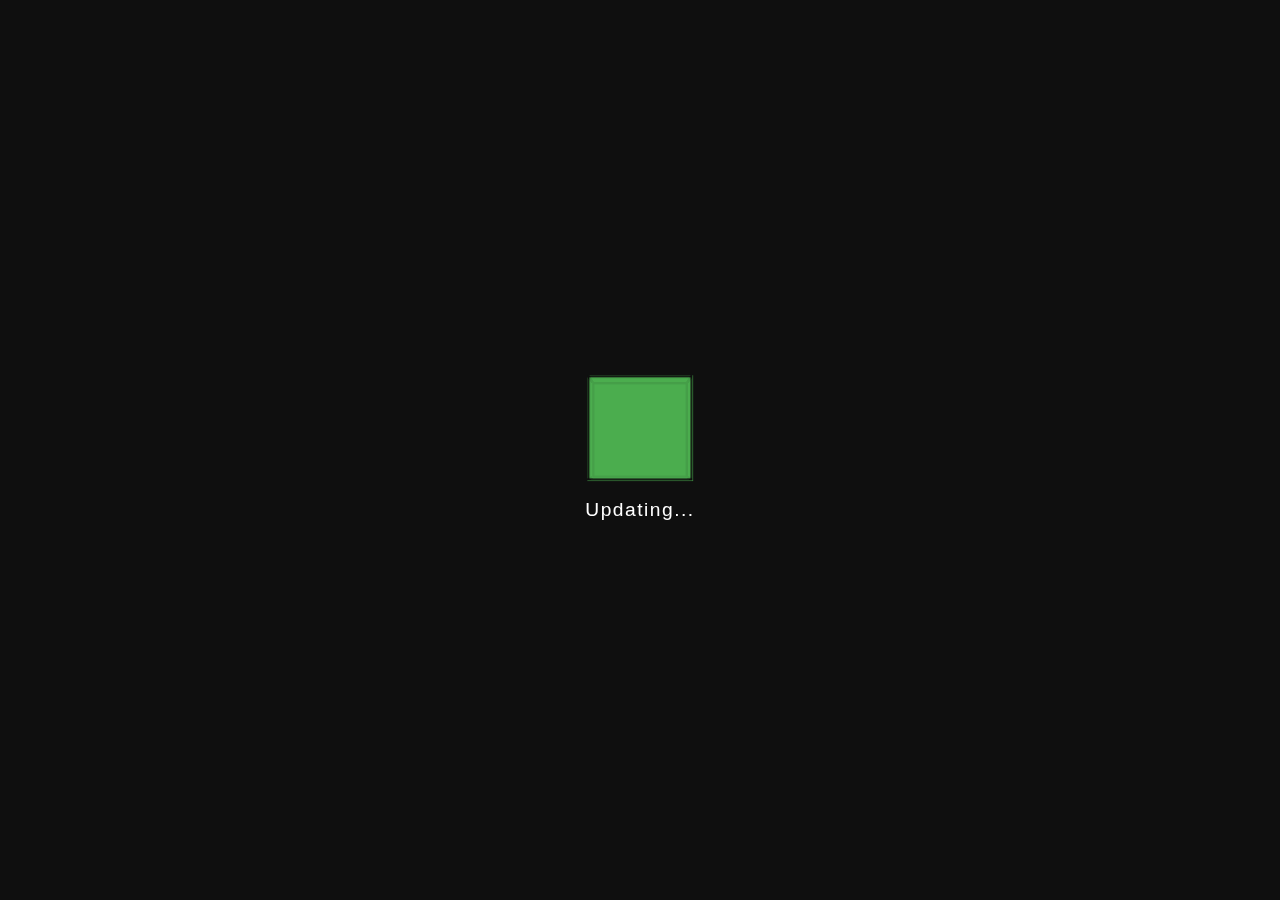
<file: index.html>
<!DOCTYPE html>
<html lang="en">
<head>
  <meta charset="UTF-8">
  <meta name="viewport" content="width=device-width, initial-scale=1.0">
  <title>updating...</title>
  <style>
    * {
      margin: 0;
      padding: 0;
      box-sizing: border-box;
    }
    
    body {
      display: flex;
      align-items: center;
      justify-content: center;
      min-height: 100vh;
      background: #0f0f0f;
      color: #ffffff;
      font-family: Arial, sans-serif;
      overflow: hidden;
    }
    
    .loader-container {
      perspective: 1000px;
      display: flex;
      flex-direction: column;
      align-items: center;
      justify-content: center;
      text-align: center;
    }

    .loader {
      width: 100px;
      height: 100px;
      transform-style: preserve-3d;
      animation: spin 2s infinite linear;
    }

    .loader div {
      position: absolute;
      width: 100px;
      height: 100px;
      background-color: #4CAF50;
      border: 2px solid #0f0f0f;
      opacity: 0.9;
    }

    .loader .front  { transform: rotateY(0deg) translateZ(50px); }
    .loader .back   { transform: rotateY(180deg) translateZ(50px); }
    .loader .left   { transform: rotateY(-90deg) translateZ(50px); }
    .loader .right  { transform: rotateY(90deg) translateZ(50px); }
    .loader .top    { transform: rotateX(90deg) translateZ(50px); }
    .loader .bottom { transform: rotateX(-90deg) translateZ(50px); }

    @keyframes spin {
      0% { transform: rotateX(0deg) rotateY(0deg); }
      100% { transform: rotateX(360deg) rotateY(360deg); }
    }

    .loading-text {
      margin-top: 20px;
      font-size: 1.2em;
      letter-spacing: 1.5px;
      color: #ffffff;
    }
  </style>
</head>
<body>
    <div class="loader-container">
        <div class="loader">
            <div class="front"></div>
            <div class="back"></div>
            <div class="left"></div>
            <div class="right"></div>
            <div class="top"></div>
            <div class="bottom"></div>
        </div>
        <div class="loading-text">Updating...</div>
  </div>
</body>
</html>
</file>
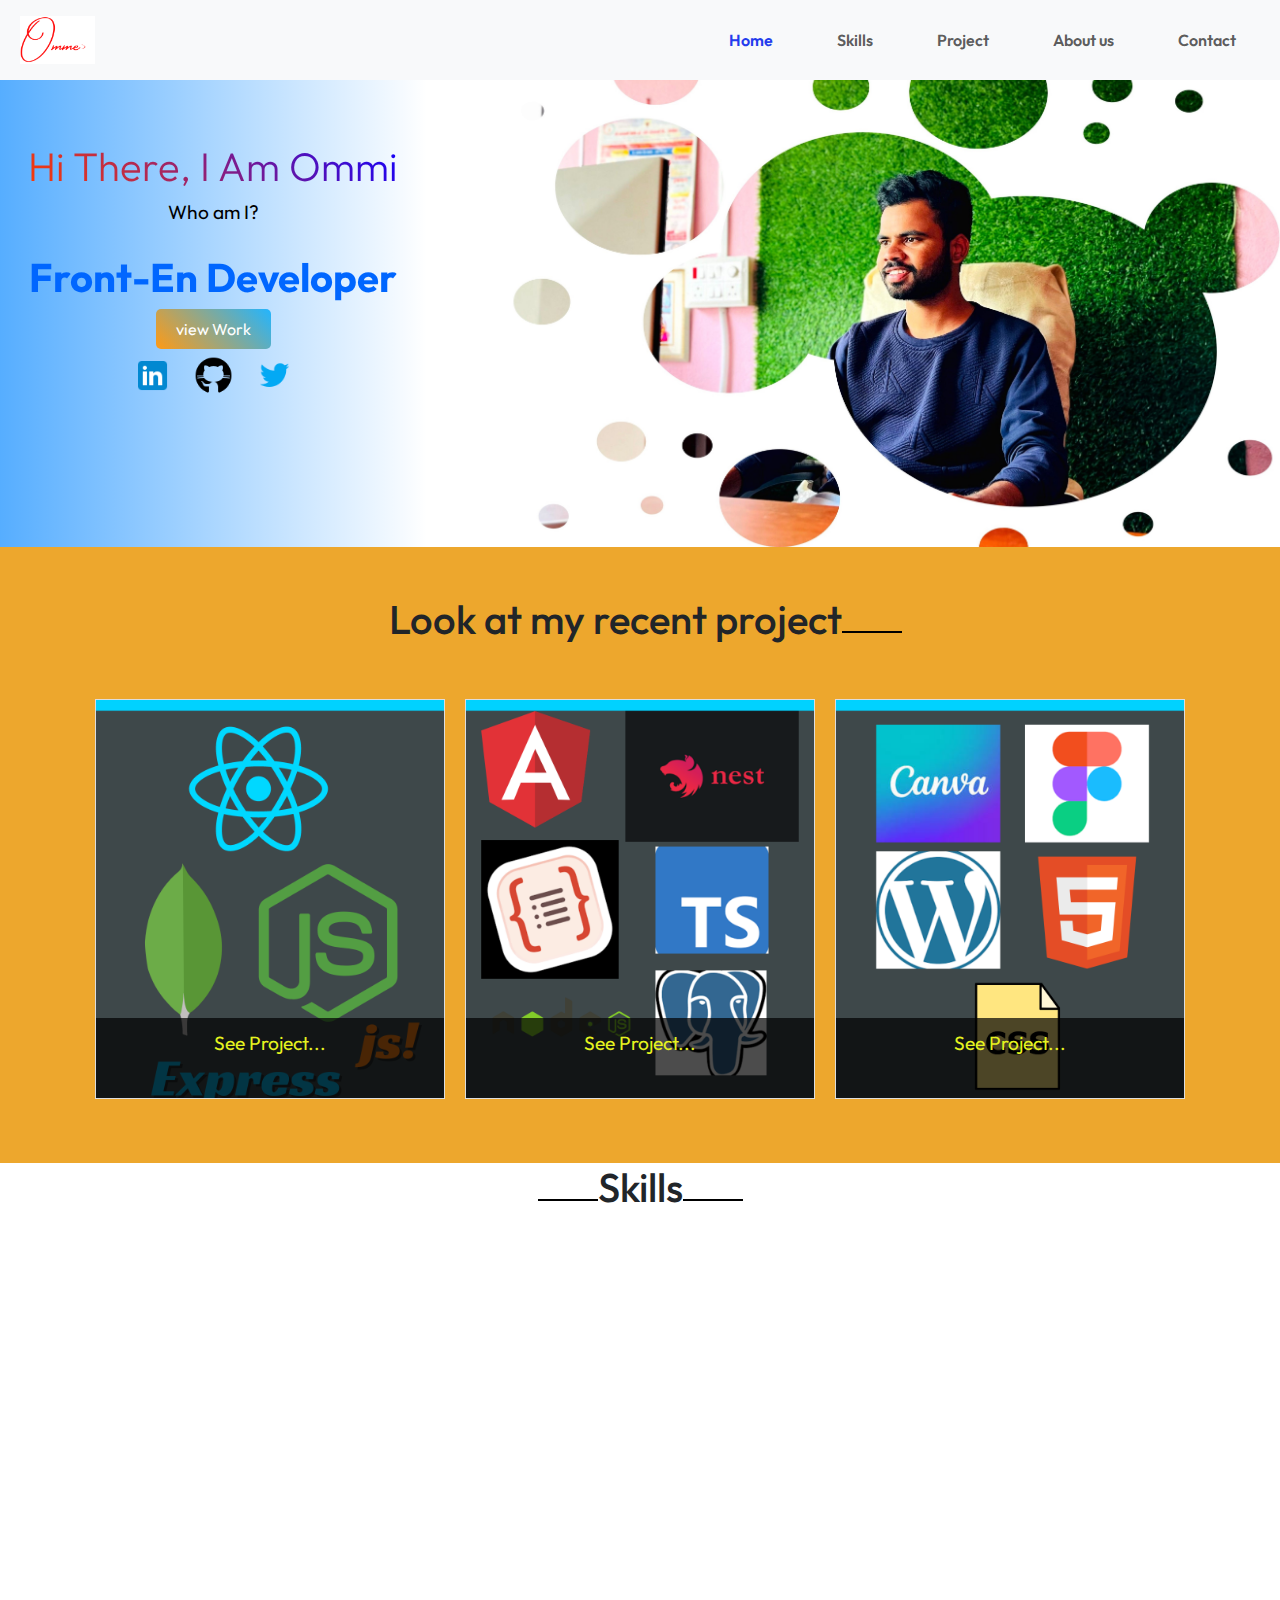
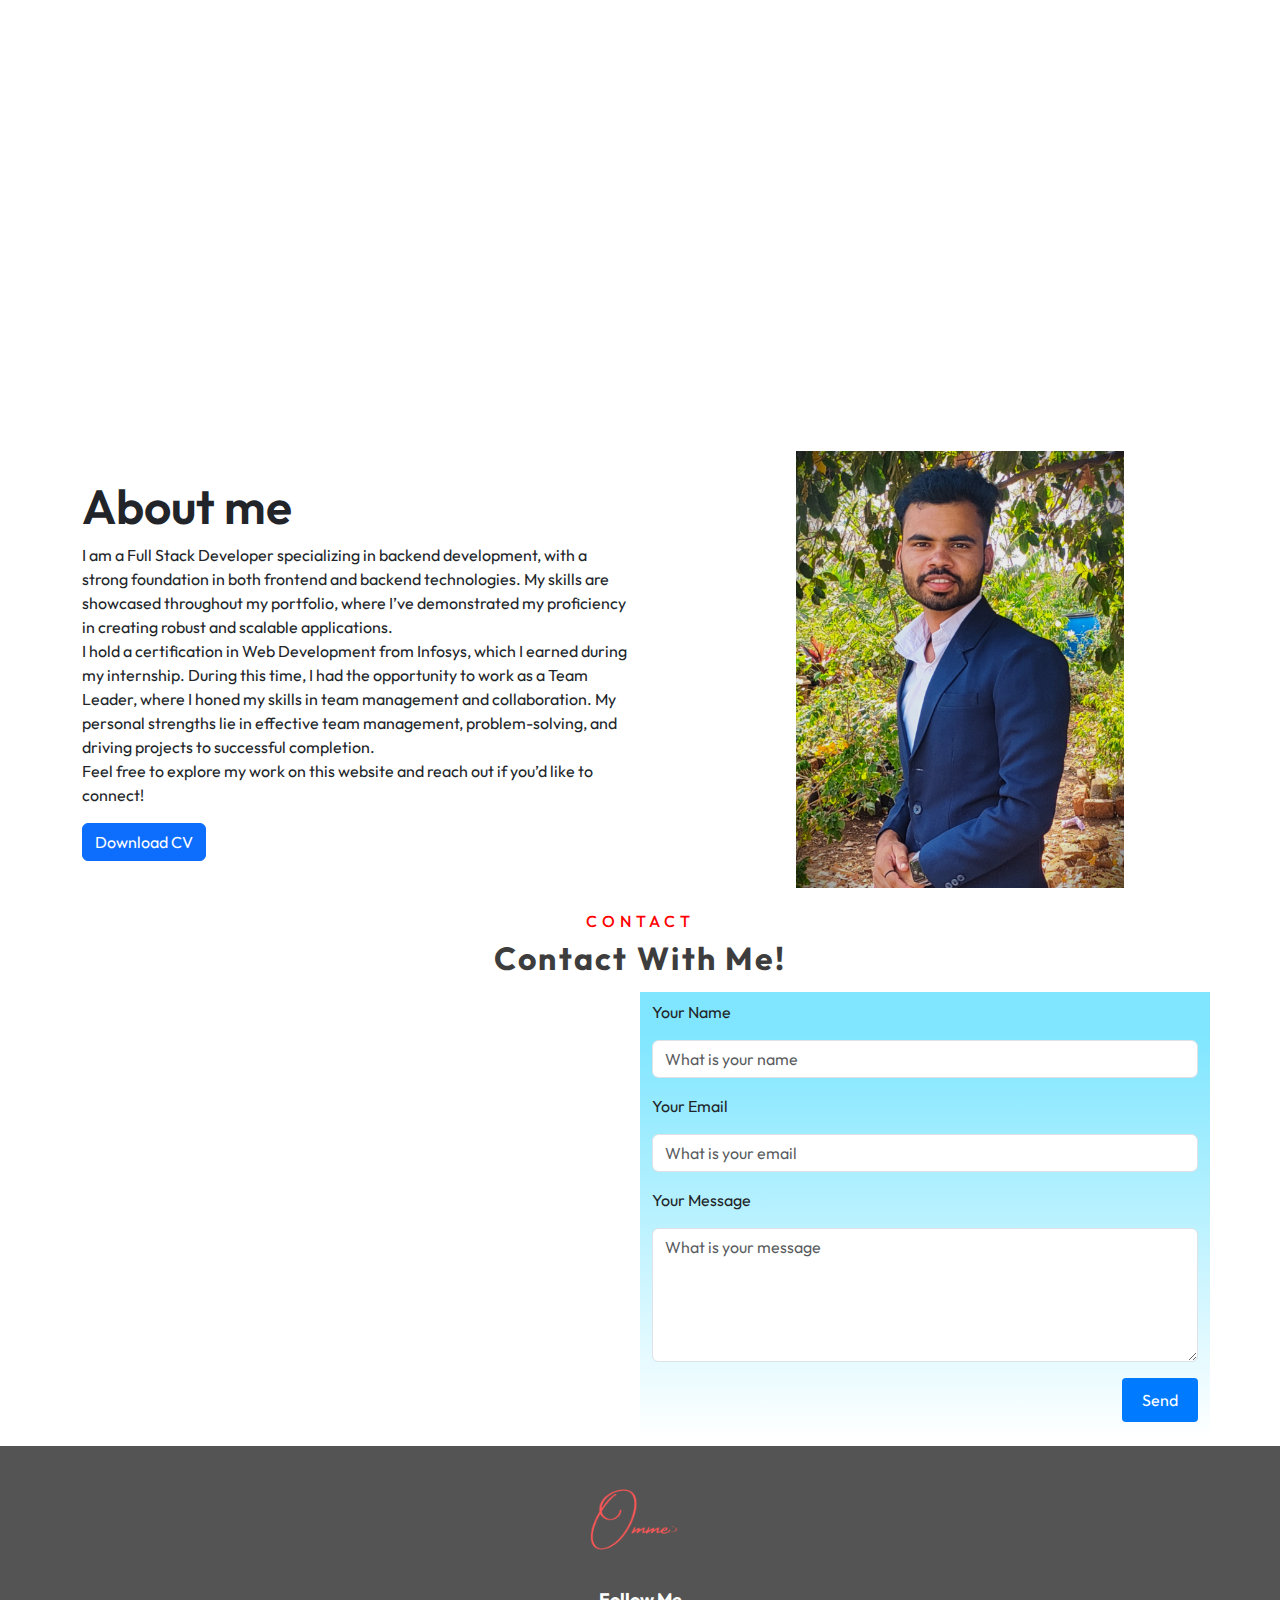
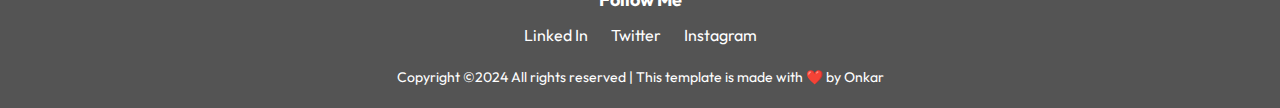
<file: index2.html>
<!DOCTYPE html>
<html lang="en">

<head>
  <meta charset="UTF-8">
  <meta name="viewport" content="width=device-width, initial-scale=1.0">
  <title>Onkar Nakate</title>
  <link href="https://cdn.jsdelivr.net/npm/bootstrap@5.3.3/dist/css/bootstrap.min.css" rel="stylesheet"
    integrity="sha384-QWTKZyjpPEjISv5WaRU9OFeRpok6YctnYmDr5pNlyT2bRjXh0JMhjY6hW+ALEwIH" crossorigin="anonymous">
  <link rel="stylesheet" href="css/home.css">
  <link rel="stylesheet" href="css/navbar.css">
  <link rel="stylesheet" href="css/skills.css">
  <link rel="stylesheet" href="css/project.css">
  <link rel="stylesheet" href="css/footer.css">
  <link rel="stylesheet" href="css/contact.css">


</head>

<body>
  <nav class="navbar navbar-expand-lg bg-body-tertiary fixed-top">
    <div class="container-fluid">
      <a class="navbar-brand" href="#"><img src="img/Omme1.png" alt="" style="width: 15%;"></a>
      <button class="navbar-toggler" type="button" data-bs-toggle="collapse" data-bs-target="#navbarSupportedContent"
        aria-controls="navbarSupportedContent" aria-expanded="false" aria-label="Toggle navigation">
        <span class="navbar-toggler-icon"></span>
      </button>
      <div class="collapse navbar-collapse" id="navbarSupportedContent">
        <ul class="navbar-nav ms-auto mb-2 mb-lg-0">
          <li class="nav-item">
            <a class="nav-link active" aria-current="page" href="#">Home</a>
          </li>
          <!-- <li class="nav-item">
            <a class="nav-link" href="#">Service</a>
          </li> -->
          <li class="nav-item">
            <a class="nav-link" href="#skills">Skills</a>
          </li>
          <li class="nav-item">
            <a class="nav-link" href="#project">Project</a>
          </li>
          <li class="nav-item">
            <a class="nav-link" href="#about-us">About us</a>
          </li>
          <li class="nav-item">
            <a class="nav-link" href="#contact">Contact</a>
          </li>
        </ul>
      </div>
    </div>
  </nav>



    <div class="container-fluid home">
      <div class="row mobile-margin">
        <div class="col-md-4 home-info">
          <div class="text">
            <h1 class="display-3 gradient-text text-animate">Hi There, I Am Ommi</h1>
            <p class="small-text  text-animate">Who am I?</p>
          </div>
          <div>
            <p id="typewriter" class="big-text display-2 gradient-text2"></p>
          </div>
          <div>
          <a href="pdf/Onkar Nakate - Resume.pdf" class="cv" style="text-decoration: none;">view Work</a>
          </div>
          <div class="social-network">
            <li>
              <a href="https://www.linkedin.com/in/onkar-nakate-361654266?utm_source=share&utm_campaign=share_via&utm_content=profile&utm_medium=ios_app "><img src="img/icons8-linkedin-48.png" alt="linkedin"></a>
              <a href="https://github.com/OnkarNakate17"><img src="img/icons8-github-50.png" alt="github"></a>
              <a href="https://x.com/onkar_nakate_17?s=21"><img src="img/icons8-twitter-48.png" alt="twitter"></a>
            </li>
          </div>
        </div>
        <div class="col-md-8 img-div">
          <img src="img/my-img.jpg" alt="my-img" class="img-fluid">
        </div>
      </div>
    </div>


  <div class="latest-project" id="project">
    <div class="recent my-5">
      <h1>Look at my recent project<span class="inline-hr"></span>
      </h1>
    </div>
    <div class="card-projects-container" style="margin-bottom: 5%;">
      <div class="card-project">
        <a href="html/project1.html">
          <img src="img/mern.png" alt="Front Image" class="front">
          <img src="img/mern-1.png" alt="Back Image" class="back">
          <div class="text-project front" style="color: rgb(229, 243, 31);">See Project... </div>
          <div class="text-project back">Book-Resale</div>
        </a>
      </div>
      <div class="card-project">
        <a href="html/project2.html">
          <img src="img/d.png" alt="Front Image" class="front">
          <img src="img/p2.png" alt="Back Image" class="back">
          <div class="text-project front" style="color: rgb(229, 243, 31);">See Project...</div>
          <div class="text-project back">Core Banking System</div>
        </a>
      </div>
      <div class="card-project">
        <a href="html/project3.html">
          <img src="img/project3/3p.png" alt="Front Image" class="front">
          <img src="img/project3/d (1).png" alt="Back Image" class="back">
          <div class="text-project front" style="color: rgb(229, 243, 31);">See Project...</div>
          <div class="text-project back">Web Side Design</div>
        </a>
      </div>
    </div>
  </div>









  <div id="skills">

    <h2 class="display-3 skill-text"><span class="inline-hr"></span>Skills<span class="inline-hr"></span></h2>
    <div class="skills-container">
      <div class="skill-card">
        <h3>React</h3>
        <div class="progress-circle" style="--dasharray: 70, 100;">
          <svg viewBox="0 0 36 36" class="circular-chart">
            <path class="circle-bg" d="M18 2.0845a15.915 15.915 0 0 1 0 31.83 15.915 15.915 0 0 1 0-31.83" />
            <path class="circle" stroke-dasharray="70, 100"
              d="M18 2.0845a15.915 15.915 0 0 1 0 31.83 15.915 15.915 0 0 1 0-31.83" />
          </svg>
          <div class="skill-label">70%</div>
        </div>
      </div>

      <div class="skill-card">
        <h3>React Native</h3>
        <div class="progress-circle" style="--dasharray: 60, 100;">
          <svg viewBox="0 0 36 36" class="circular-chart">
            <path class="circle-bg" d="M18 2.0845a15.915 15.915 0 0 1 0 31.83 15.915 15.915 0 0 1 0-31.83" />
            <path class="circle" stroke-dasharray="60, 100"
              d="M18 2.0845a15.915 15.915 0 0 1 0 31.83 15.915 15.915 0 0 1 0-31.83" />
          </svg>
          <div class="skill-label">60%</div>
        </div>
      </div>

      <div class="skill-card">
        <h3>PostgreSQL</h3>
        <div class="progress-circle" style="--dasharray: 90, 100;">
          <svg viewBox="0 0 36 36" class="circular-chart">
            <path class="circle-bg" d="M18 2.0845a15.915 15.915 0 0 1 0 31.83 15.915 15.915 0 0 1 0-31.83" />
            <path class="circle" stroke-dasharray="90, 100"
              d="M18 2.0845a15.915 15.915 0 0 1 0 31.83 15.915 15.915 0 0 1 0-31.83" />
          </svg>
          <div class="skill-label">90%</div>
        </div>
      </div>

      <div class="skill-card">
        <h3>MongoDB</h3>
        <div class="progress-circle" style="--dasharray: 60, 100;">
          <svg viewBox="0 0 36 36" class="circular-chart">
            <path class="circle-bg" d="M18 2.0845a15.915 15.915 0 0 1 0 31.83 15.915 15.915 0 0 1 0-31.83" />
            <path class="circle" stroke-dasharray="60, 100"
              d="M18 2.0845a15.915 15.915 0 0 1 0 31.83 15.915 15.915 0 0 1 0-31.83" />
          </svg>
          <div class="skill-label">60%</div>
        </div>
      </div>

      <div class="skill-card">
        <h3>JavaScript</h3>
        <div class="progress-circle" style="--dasharray: 80, 100;">
          <svg viewBox="0 0 36 36" class="circular-chart">
            <path class="circle-bg" d="M18 2.0845a15.915 15.915 0 0 1 0 31.83 15.915 15.915 0 0 1 0-31.83" />
            <path class="circle" stroke-dasharray="80, 100"
              d="M18 2.0845a15.915 15.915 0 0 1 0 31.83 15.915 15.915 0 0 1 0-31.83" />
          </svg>
          <div class="skill-label">80%</div>
        </div>
      </div>

      <div class="skill-card">
        <h3>TypeScript</h3>
        <div class="progress-circle" style="--dasharray: 78, 100;">
          <svg viewBox="0 0 36 36" class="circular-chart">
            <path class="circle-bg" d="M18 2.0845a15.915 15.915 0 0 1 0 31.83 15.915 15.915 0 0 1 0-31.83" />
            <path class="circle" stroke-dasharray="78, 100"
              d="M18 2.0845a15.915 15.915 0 0 1 0 31.83 15.915 15.915 0 0 1 0-31.83" />
          </svg>
          <div class="skill-label">78%</div>
        </div>
      </div>

<!--       <div class="skill-card">
        <h3>Angular</h3>
        <div class="progress-circle" style="--dasharray: 80, 100;">
          <svg viewBox="0 0 36 36" class="circular-chart">
            <path class="circle-bg" d="M18 2.0845a15.915 15.915 0 0 1 0 31.83 15.915 15.915 0 0 1 0-31.83" />
            <path class="circle" stroke-dasharray="80, 100"
              d="M18 2.0845a15.915 15.915 0 0 1 0 31.83 15.915 15.915 0 0 1 0-31.83" />
          </svg>
          <div class="skill-label">80%</div>
        </div>
      </div> -->

      <!-- <div class="skill-card">
      <h3>Core java</h3>
      <div class="progress-circle" style="--dasharray: 50, 100;">
        <svg viewBox="0 0 36 36" class="circular-chart">
          <path class="circle-bg" d="M18 2.0845a15.915 15.915 0 0 1 0 31.83 15.915 15.915 0 0 1 0-31.83" />
          <path class="circle" stroke-dasharray="50, 100"
            d="M18 2.0845a15.915 15.915 0 0 1 0 31.83 15.915 15.915 0 0 1 0-31.83" />
        </svg>
        <div class="skill-label">50%</div>
      </div>
    </div> -->

      <div class="skill-card">
        <h3>Node.js</h3>
        <div class="progress-circle" style="--dasharray: 70, 100;">
          <svg viewBox="0 0 36 36" class="circular-chart">
            <path class="circle-bg" d="M18 2.0845a15.915 15.915 0 0 1 0 31.83 15.915 15.915 0 0 1 0-31.83" />
            <path class="circle" stroke-dasharray="70, 100"
              d="M18 2.0845a15.915 15.915 0 0 1 0 31.83 15.915 15.915 0 0 1 0-31.83" />
          </svg>
          <div class="skill-label">70%</div>
        </div>
      </div>

      <div class="skill-card">
        <h3>HTML / CSS</h3>
        <div class="progress-circle" style="--dasharray: 80, 100;">
          <svg viewBox="0 0 36 36" class="circular-chart">
            <path class="circle-bg" d="M18 2.0845a15.915 15.915 0 0 1 0 31.83 15.915 15.915 0 0 1 0-31.83" />
            <path class="circle" stroke-dasharray="80, 100"
              d="M18 2.0845a15.915 15.915 0 0 1 0 31.83 15.915 15.915 0 0 1 0-31.83" />
          </svg>
          <div class="skill-label">80%</div>
        </div>
      </div>

      <div class="skill-card">
        <h3>Nest.js</h3>
        <div class="progress-circle" style="--dasharray: 60, 100;">
          <svg viewBox="0 0 36 36" class="circular-chart">
            <path class="circle-bg" d="M18 2.0845a15.915 15.915 0 0 1 0 31.83 15.915 15.915 0 0 1 0-31.83" />
            <path class="circle" stroke-dasharray="60, 100"
              d="M18 2.0845a15.915 15.915 0 0 1 0 31.83 15.915 15.915 0 0 1 0-31.83" />
          </svg>
          <div class="skill-label">60%</div>
        </div>
      </div>

      <div class="skill-card">
        <h3>Express.js</h3>
        <div class="progress-circle" style="--dasharray: 50, 100;">
          <svg viewBox="0 0 36 36" class="circular-chart">
            <path class="circle-bg" d="M18 2.0845a15.915 15.915 0 0 1 0 31.83 15.915 15.915 0 0 1 0-31.83" />
            <path class="circle" stroke-dasharray="50, 100"
              d="M18 2.0845a15.915 15.915 0 0 1 0 31.83 15.915 15.915 0 0 1 0-31.83" />
          </svg>
          <div class="skill-label">50%</div>
        </div>
      </div>
    </div>
  </div>






  <div class="container about-me" id="about-us">
    <div class="row row-full-height">
      <div class="col-md-6 d-flex align-items-center">
        <div class="center-text">
          <h4 style="font-weight: 600; font-size: xxx-large; ">About me</h4>
          <p>
            I am a Full Stack Developer specializing in backend development, with a strong foundation in both frontend and backend technologies. My skills are showcased throughout my portfolio, where I’ve demonstrated my proficiency in creating robust and scalable applications.
<br>
            I hold a certification in Web Development from Infosys, which I earned during my internship. During this time, I had the opportunity to work as a Team Leader, where I honed my skills in team management and collaboration. My personal strengths lie in effective team management, problem-solving, and driving projects to successful completion.
    <br>        
            Feel free to explore my work on this website and reach out if you’d like to connect!
          </p>
          <a href="pdf/Onkar Nakate - Resume.pdf" class="btn btn-primary">Download CV</a>
        </div>
      </div>
      <div class="col-md-6 d-flex align-items-center justify-content-center">
        <img src="img/IMG_20240213_152440.jpg" alt="Description of image" class="img-fluid" style="width: 60%;">
      </div>
    </div>
  </div>


  <div class="container contact-us mt-4 mb-2 " id="contact">
    <h2 style="text-align: center; font-weight: 500; font-size:medium; color: rgb(255, 0, 0);letter-spacing: 5px;">
      CONTACT</h2>
    <h6
      style="font-size: xx-large; text-align: center;font-weight:600 ;font-weight: bold; color: rgb(61, 61, 61);letter-spacing: 0.1cap;margin-bottom: 15px;">
      Contact With Me!</h6>
    <div class="row">
      <div class="col-md-6 mb-4">
        <div class="map-container">
          <iframe
            src="https://www.google.com/maps/embed?pb=!1m18!1m12!1m3!1d3670.8821984385666!2d74.24727431545148!3d16.70500714317678!2m3!1f0!2f0!3f0!3m2!1i1024!2i768!4f13.1!3m3!1m2!1s0x3bc2f2c0aa3d5df5%3A0x7f1e7d04c4c2dc!2sKolhapur%2C%20Maharashtra%2C%20India!5e0!3m2!1sen!2sus!4v1692492270178"
            width="100%" height="400" style="border:0;" allowfullscreen="" loading="lazy"></iframe>
        </div>
      </div>

      <div class="col-md-6 "
        style="display: block;    background: linear-gradient(to bottom,  #80e6ff 10%, #ffffff 100%);">
        <div class="contact-form ">
          <form action="https://api.web3forms.com/submit" method="POST">

            <!-- Replace with your Access Key -->
            <input type="hidden" name="access_key" value="a66e8f1f-6eff-4ef6-95ef-35c570a54bfa">
        
            <!-- Form Inputs. Each input must have a name="" attribute -->
            <div class="form-group">
              <label for="name" class="my-2">Your Name</label>
            <input type="text" name="name" class="form-control my-2" id="name" placeholder="What is your name"  required>
            </div>

            <div class="form-group">
              <label for="email" class="my-2">Your Email</label>
            <input type="email" name="email"  class="form-control my-2" id="email" placeholder="What is your email" required>
            </div>

            <div class="form-group">
              <label for="message" class="my-2">Your Message</label>
            <textarea name="message" class="form-control my-2" id="message" rows="5" placeholder="What is your message" required></textarea>
            </div>

            <!-- Honeypot Spam Protection -->
            <input type="checkbox" name="botcheck" class="hidden" style="display: none;">
        
            <!-- Custom Confirmation / Success Page -->
            <!-- <input type="hidden" name="redirect" value="https://mywebsite.com/thanks.html"> -->
        
            <button type="submit" class="btn btn-primary my-3">Send</button>
        </form>
        
        </div>
      </div>
    </div>
  </div>

  <footer>
    <div class="footer-content">
      <div class="logo-footer">
        <img src="img/Omme.png" alt="Logo">
      </div>
      <div class="follow-me">
        <p>Follow Me</p>
        <div class="social-media">
          <a href="https://www.linkedin.com/in/onkar-nakate-361654266?utm_source=share&utm_campaign=share_via&utm_content=profile&utm_medium=ios_app">Linked In</a>
          <a href="https://x.com/onkar_nakate_17?s=21">Twitter</a>
          <a href="https://www.instagram.com/onkar_nakate_17?igsh=bzFvcGFjZ2N4OHBp">Instagram</a>
        </div>
      </div>
      <div class="copyright">
        <p>Copyright ©2024 All rights reserved | This template is made with ❤️ by Onkar</p>
      </div>
    </div>
  </footer>


  <script src="js/home.js"></script>
  <script src="js/skill.js"></script>
  <script src="js/project.js"></script>
  <script src="https://cdn.jsdelivr.net/npm/@popperjs/core@2.11.8/dist/umd/popper.min.js"
    integrity="sha384-I7E8VVD/ismYTF4hNIPjVp/Zjvgyol6VFvRkX/vR+Vc4jQkC+hVqc2pM8ODewa9r"
    crossorigin="anonymous"></script>
  <script src="https://cdn.jsdelivr.net/npm/bootstrap@5.3.3/dist/js/bootstrap.min.js"
    integrity="sha384-0pUGZvbkm6XF6gxjEnlmuGrJXVbNuzT9qBBavbLwCsOGabYfZo0T0to5eqruptLy"
    crossorigin="anonymous"></script>
</body>

</html>
</file>
<file: css/home.css>
@import url('https://fonts.googleapis.com/css2?family=Outfit:wght@100..900&display=swap');
* {
    padding: 0;
    margin: 0;
    box-sizing: border-box;
    font-family: Outfit;
}

.home-info {
    display: flex;
    flex-direction: column;
    justify-content: center;
    align-items: center;
    padding: 20px;
    text-align: center;
    
    background-image: linear-gradient(to left, rgba(255,0,0,0), rgba(0, 132, 255, 0.664));
  }
  
  .home-info .small-text {
    font-size: 1.2em;
    color: #000000; 
  }

  .home-info .big-text {
    font-size: 2.5em;
    font-weight: bold;
    color: #333;
    margin-top: 10px;
  }

  .img-div {
    display: flex;
    justify-content: center;
    align-items: center;
    /* padding: 20px; */
  }


  .img-fluid {
    max-width: 95%;
    margin-left: 70px;
    /* height: 100%; */
    /* height: 650px; */
    height: auto;
  }

  @media (max-width: 768px) {
    .home-info, .img-div {
      text-align: center;
      align-items: center;
    }
  }

@keyframes fadeInUp {
  from {
    opacity: 0;
    transform: translateY(60px);
  }
  to {
    opacity: 1;
    transform: translateY(0);
  }
}

/* Apply the animation */
.animate-text {
  animation: fadeInUp 1s ease-out;
}


@keyframes typing {
  from { width: 0; }
  to { width: 100%; }
}

@keyframes deleting {
  from { width: 100%; }
  to { width: 0; }
}

.typewriter {
  display: inline-block;
  white-space: nowrap;
  overflow: hidden;
  border-right: 3px solid #000; /* Cursor style */
  animation: typing 4s steps(40, end), deleting 2s steps(40, end) 4s infinite;
}

/* To avoid a flicker */
.typewriter::after {
  content: '';
  display: inline-block;
  width: 0;
  animation: blink 0.75s step-end infinite;
}

@keyframes blink {
  50% { border-color: transparent; }
}


.gradient-text {
  background: linear-gradient(45deg, rgb(255, 60, 0), #1100ff);
  -webkit-background-clip: text;
  -webkit-text-fill-color: transparent;
  background-clip: text;
  color: transparent;
}


.cv {
  background: linear-gradient(45deg, rgb(255, 154, 21), #22b5ff);
  color: white;
  border: none;
  border-radius: 5px;
  padding: 10px 20px;
  font-size: 16px;
  cursor: pointer;
  transition: background 0.8s ease;
  margin-top: 20px;
}

.cv:hover {
  background: linear-gradient(45deg, #22b5ff, rgb(255, 154, 21));
}

.gradient-text2 {
  background: linear-gradient(45deg, rgb(0, 102, 255), rgb(0, 102, 255));
  -webkit-background-clip: text;
  -webkit-text-fill-color: transparent;
  background-clip: text;
  color: transparent;
}

.social-media-links {
  display: flex;
  gap: 15px;
}

.social-icon {
  display: flex;
  justify-content: center;
  align-items: center;
  width: 40px;
  height: 40px;
  border-radius: 50%;
  background-color: #333;
  color: white;
  text-decoration: none;
  font-size: 18px;
  transition: background-color 0.3s, transform 0.3s;
}

.social-icon:hover {
  background-color: #555;
  transform: scale(1.1);
}

.social-icon.facebook { background-color: #0044d6; }
.social-icon.twitter { background-color: #07a0ff; }
.social-icon.instagram { background-color: #ff1919; }
.social-icon.linkedin { background-color: #00486e; }


.social-network {
  list-style-type: none; /* Removes bullets from the list */
  padding: 0;
  margin-top: 15px;
  display: flex;
  gap: 15px; /* Space between the icons */
}

.social-network a {
  display: inline-block;
  position: relative;
  margin:0px 5px 0px 5px;
  width: 48px;
  height: 48px; /* Ensures all icons are the same size */
  transition: transform 0.3s ease; /* Smooth hover effect */
}

.social-network a img {
  width: 80%;
  height: 80%;
}

.social-network a:hover {
  transform: scale(1.2); /* Enlarge the icon on hover */
  z-index: 10; /* Bring the hovered icon to the front */
}



@media (max-width: 767.98px) {
  .mobile-margin {
    margin-top: 100px;
  }
}
</file>
<file: css/navbar.css>
.container-fluid .navbar-brand {
    color: white;
    align-items: center;
    border-radius: 8px 20px;
    padding: 8px;
  
}

html {
    scroll-behavior: smooth;
  }


.navbar-nav .nav-item {
    display: flex;
    justify-content: center;
    margin: 0px 20px;
    position: relative;
    font-weight: 600;
}
.navbar-nav .nav-item .nav-link.active {
    color: rgb(36, 60, 237);
    border-radius: 5px;
    padding: 8px 12px;
}
.navbar-nav .nav-item .nav-link:hover {
    color: rgb(36, 58, 183);
    border-radius: 5px;
}
.navbar-nav .nav-item .nav-link {
    transition: background-color 0.3s ease;
}
.navbar-nav .nav-item .nav-link {
    position: relative;
    overflow: hidden;
    padding: 8px 12px;
}

.navbar-nav .nav-item .nav-link::before,
.navbar-nav .nav-item .nav-link::after {
    content: '';
    position: absolute;
    left: 0;
    width: 100%;
    height: 2px;
    background-color: rgb(5, 150, 20);
    transition: transform 0.3s ease;
}

.navbar-nav .nav-item .nav-link::before {
    bottom: 0;
    transform: scaleX(0);
    transform-origin: left;
}

.navbar-nav .nav-item .nav-link::after {
    top: 0;
    transform: scaleX(0);
    transform-origin: right;
}

.navbar-nav .nav-item .nav-link:hover::before {
    transform: scaleX(1);
}

.navbar-nav .nav-item .nav-link:hover::after {
    transform: scaleX(1);
}
</file>
<file: css/skills.css>
.skills-container {
    display: flex;
    flex-wrap: wrap;
    justify-content: center;
    gap: 20px;
    padding: 20px;
}

.skill-card {
    background-color: #fff;
    border-radius: 8px;
    box-shadow: 0 5px 15px rgba(0, 0, 0, 0.1);
    overflow: hidden;
    width: 300px;
    text-align: center;
    padding: 20px;
    position: relative;
    transition: background-color 0.3s, margin 0.3s;
    margin: 10px;
    /* Initial margin */
}

.skill-card h3 {
    margin: 0;
    font-size: 1.2em;
    color: #333;
}

.progress-circle {
    width: 100px;
    height: 100px;
    margin: 0 auto;
    position: relative;
}

.circular-chart {
    width: 100%;
    height: 100%;
    transform: rotate(-90deg);
}

.circle-bg {
    fill: none;
    stroke: #e6e6e6;
    stroke-width: 3.8;
}

.circle {
    fill: none;
    stroke: #00bcd4;
    stroke-width: 3.8;
    stroke-linecap: round;
    transform: rotate(-90deg);
    transform-origin: 50% 50%;
}

@keyframes progress {
    from {
        stroke-dasharray: 0, 100;
    }

    to {
        stroke-dasharray: var(--dasharray), 100;
    }
}

.circle {
    animation: progress 1s ease-out forwards;
}

.skill-label {
    position: absolute;
    top: 50%;
    left: 50%;
    transform: translate(-50%, -50%);
    font-size: 0.8em;
    font-weight: bold;
    color: #333;
}

.skill-card:hover {
    background-color: #d3d3d3;
    margin: 20px;
    /* Increased margin on hover */
}

.skill-text {
    font-weight: 500;
    text-align: center;
    /* Centers content inside the div */
    text-underline-offset: solid red 2px;
}

.display-3 {
    font-size: 2.5em;
    /* Adjust font size if needed */
}



@keyframes slide-in-up {
    from {
        transform: translateY(100px);
        opacity: 0;
    }
    to {
        transform: translateY(0);
        opacity: 1;
    }
}

.skill-card {
    background-color: #fff;
    border-radius: 8px;
    box-shadow: 0 5px 15px #0000001a;
    overflow: hidden;
    width: 300px;
    text-align: center;
    padding: 20px;
    position: relative;
    transition: background-color 0.3s, margin 0.3s;
    margin: 10px;
    /* Initial margin */
    opacity: 0; /* Hidden initially */
    transform: translateY(20px); /* Start from below */
    animation: none; /* Default state without animation */
}

.skill-card.visible {
    animation: slide-in-up 0.9s ease-out forwards;
}
</file>
<file: css/project.css>
.inline-hr {
    display: inline-block;
    width: 60px; /* Adjust width as needed */
    height: 2px;
    margin-top: 15px;
    background-color: black; /* Change color as needed */
    vertical-align: middle; /* Aligns the line with the text */
}

.card-project {
    width: 350px;
    height: 400px;
    border: 1px solid #ddd;
    overflow: hidden;
    position: relative;
    cursor: pointer;
    text-align: center;
    background-color: #f8f8f8;

    opacity: 0; /* Hidden by default */
    transform: translateY(100px); /* Start position (100px below the original position) */
    transition: opacity 0.6s ease-out, transform 0.6s ease-out;
}


/* Initial styles */
.card-project {
    opacity: 0; /* Hidden by default */
    transform: translateY(100px); /* Start position (100px below the original position) */
    transition: opacity 0.6s ease-out, transform 0.6s ease-out;
  }
  
  /* Active class to trigger the animation */
  .card-project.show {
    opacity: 1; /* Fully visible */
    transform: translateY(0); /* Move to original position */
  }
  

.card-project img {
    width: 100%;
    height: 108%;
    transition: opacity 0.5s ease;
    position: absolute;
    top: 0;
    left: 0;
}

.card-project img.back {
    opacity: 0;
}

.card-project:hover img.front {
    opacity: 0;
}

.card-project:hover img.back {
    opacity: 1;
}

.text-project {
    position: absolute;
    bottom:0;
    /* Start at the bottom of the card */
    width: 100%;
    height: 20%;
    background-color: rgba(0, 0, 0, 0.7);
    color: white;
    line-height: 50px;
    font-size: 18px;
    transition: bottom 0.5s ease;
}

.text-project.front {
    bottom: 0;
    justify-content: center;
    font-size:larger;
    /* Default position for front text */
}

.text-project.back {
    bottom: -50px;
    opacity: 0;
}

.card-project:hover .text-project.front {
    bottom: -50px;
    /* Move the front text out of view (downwards) */
    opacity: 0;
}

.card-project:hover .text-project.back {
    bottom: 0;
    /* Bring the back text into view (upwards) */
    opacity: 1;
}

/* Centering the recent div text and card-project containers */
.latest-project {
    display: flex;
    flex-direction: column;
    align-items: center;
    background-color: #eda72d;
    /* Center align items horizontally */
}

.recent {
    text-align: center;
    margin-left: 10px;
}

.card-projects-container {
    display: flex;
    justify-content: center;
    gap: 20px; /* Add some space between the cards */
    flex-wrap: wrap; /* This will wrap the cards if they exceed the width of the container */
}

.skill-card.visible {
    animation: slide-in-up 0.9s ease-out forwards;
}
</file>
<file: css/footer.css>
footer {
    background-color: #545454;
    color: white;
    padding: 20px 0;
    text-align: center;
}

.footer-content {
    display: flex;
    flex-direction: column;
    align-items: center;
}

.logo-footer img {
    width: 100px;
    /* Adjust the size of the logo */
    margin-bottom: 20px;
}

.follow-me p {
    margin: 0;
    font-size: 18px;
    font-weight: bold;
    margin-bottom: 10px;
}

.social-media a {
    margin: 0 10px;
    color: white;
    text-decoration: none;
    font-size: 16px;
}

.social-media a:hover {
    text-decoration: underline;
}

.copyright {
    margin-top: 20px;
    font-size: 14px;
}

.copyright p {
    margin: 0;
}
</file>
<file: css/contact.css>
.map-container iframe {
    border-radius: 8px;
}
.contact-form button {
    display: block;
    padding: 10px 20px;
    background-color: #007BFF;
    color: white;
    border: none;
    border-radius: 4px;
    cursor: pointer;
    margin-left: auto;
}
.contact-form button:hover {
    background-color: #0056b3;
}
</file>
